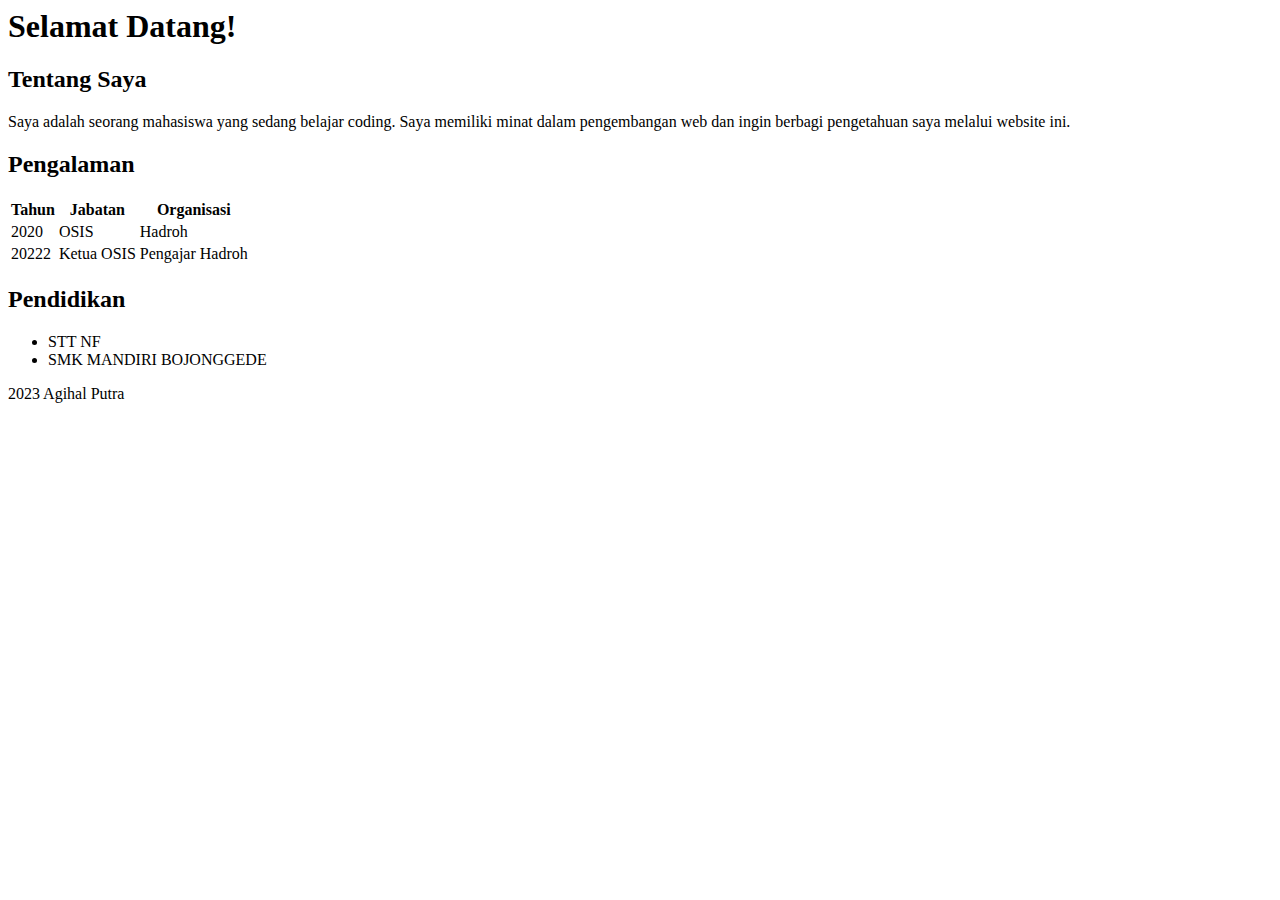
<file: index.html>
<html>
    <head>
        <title>portfolio Saya</title>
    </head>
    <body>
        <header>
           <h1>Selamat Datang!</h1> 
            
        </header>
        
        <main>
            <section>
                <h2>Tentang Saya</h2>
                <p> Saya adalah seorang mahasiswa yang sedang belajar coding. Saya memiliki minat dalam pengembangan web dan ingin berbagi pengetahuan saya melalui website ini.</p>
            </section>
            
            <section>
                <h2>Pengalaman</h2>
                <table>
                    <tr>
                        <th>Tahun</th>
                        <th>Jabatan</th>
                        <th>Organisasi</th>
                    </tr>
                    <tr>
                        <td>2020</td>
                        <td>OSIS</td>
                        <td>Hadroh</td>
                    </tr>
                    <tr>
                        <td>20222</td>
                        <td>Ketua OSIS</td>
                        <td>Pengajar Hadroh</td>
                    </tr>
                </table>
                
            </section>
            
            <section>
                <h2>Pendidikan</h2>
                <ul>
                    <li>STT NF</li>
                    <li>SMK MANDIRI BOJONGGEDE</li>
                </ul>
            </section>
        </main>
        
        <footer>
            <p>2023 Agihal Putra</p>
        </footer>
    </body>
</html>
</file>
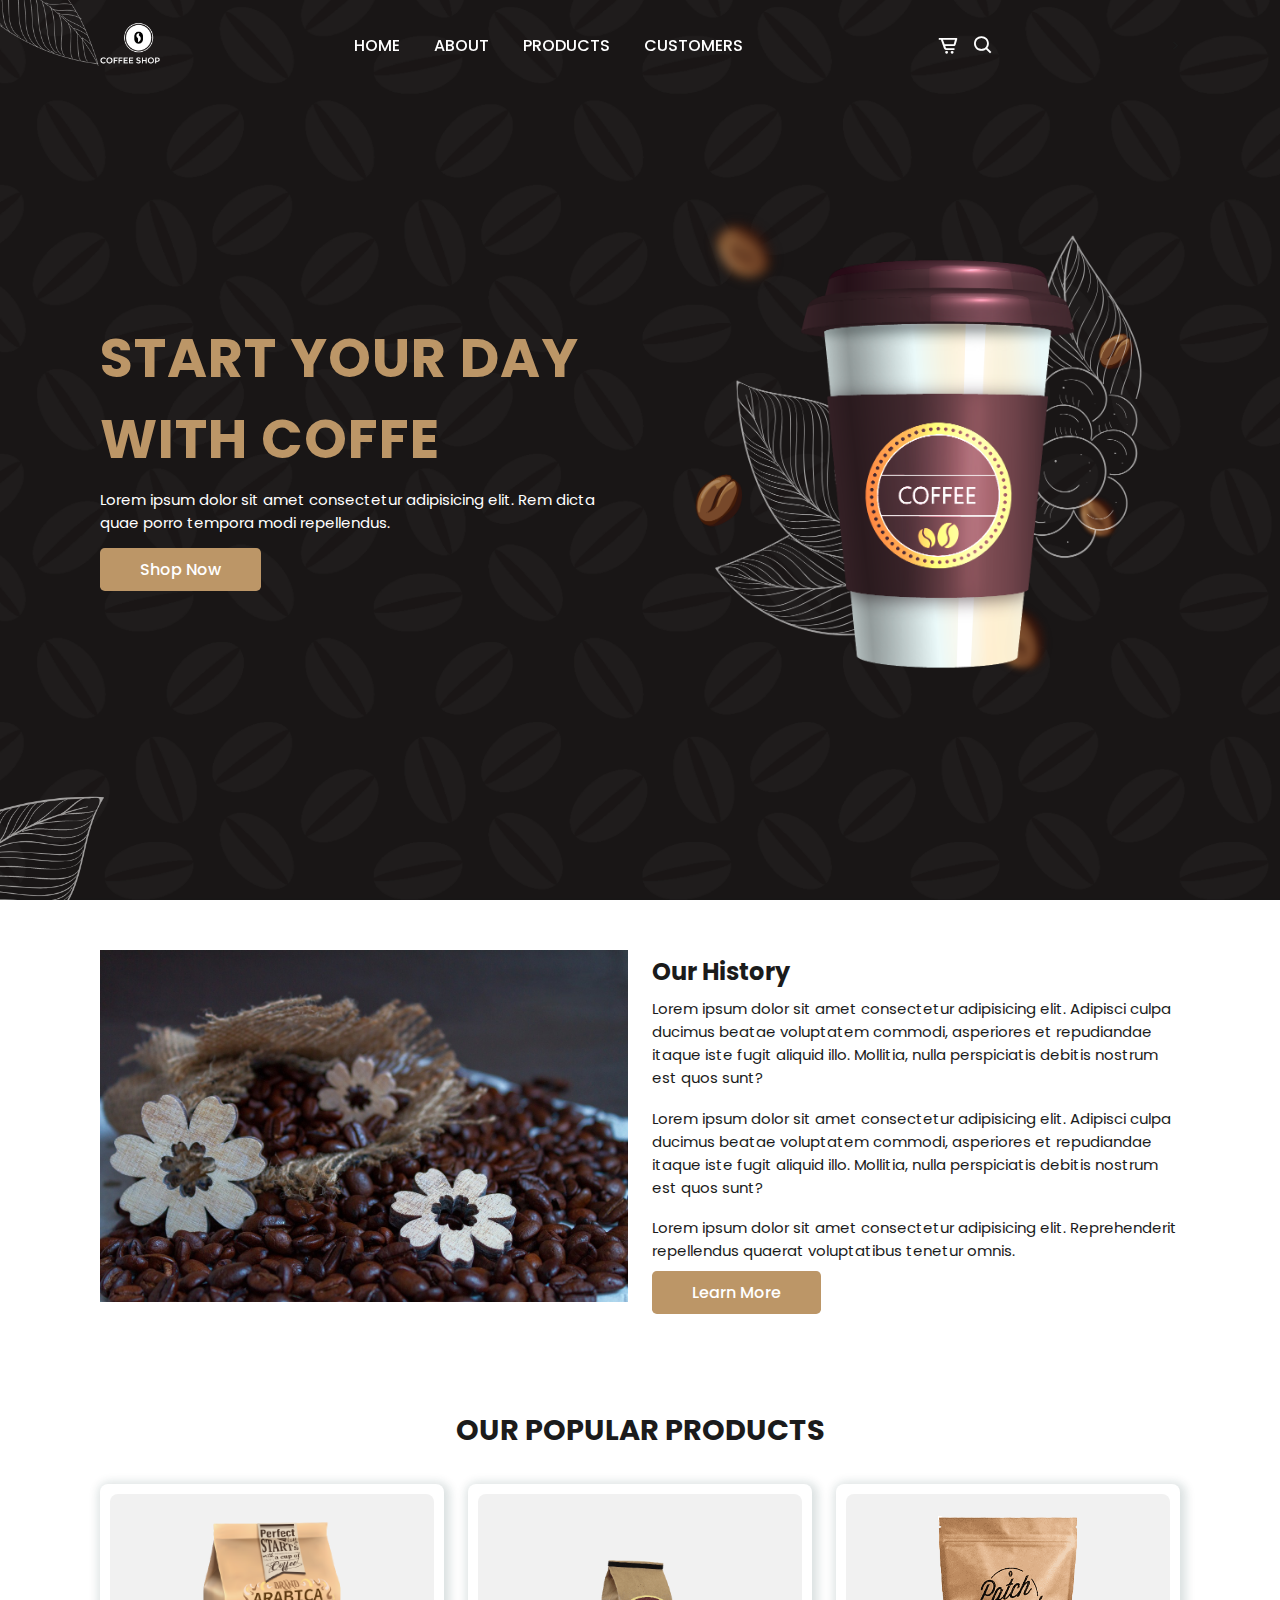
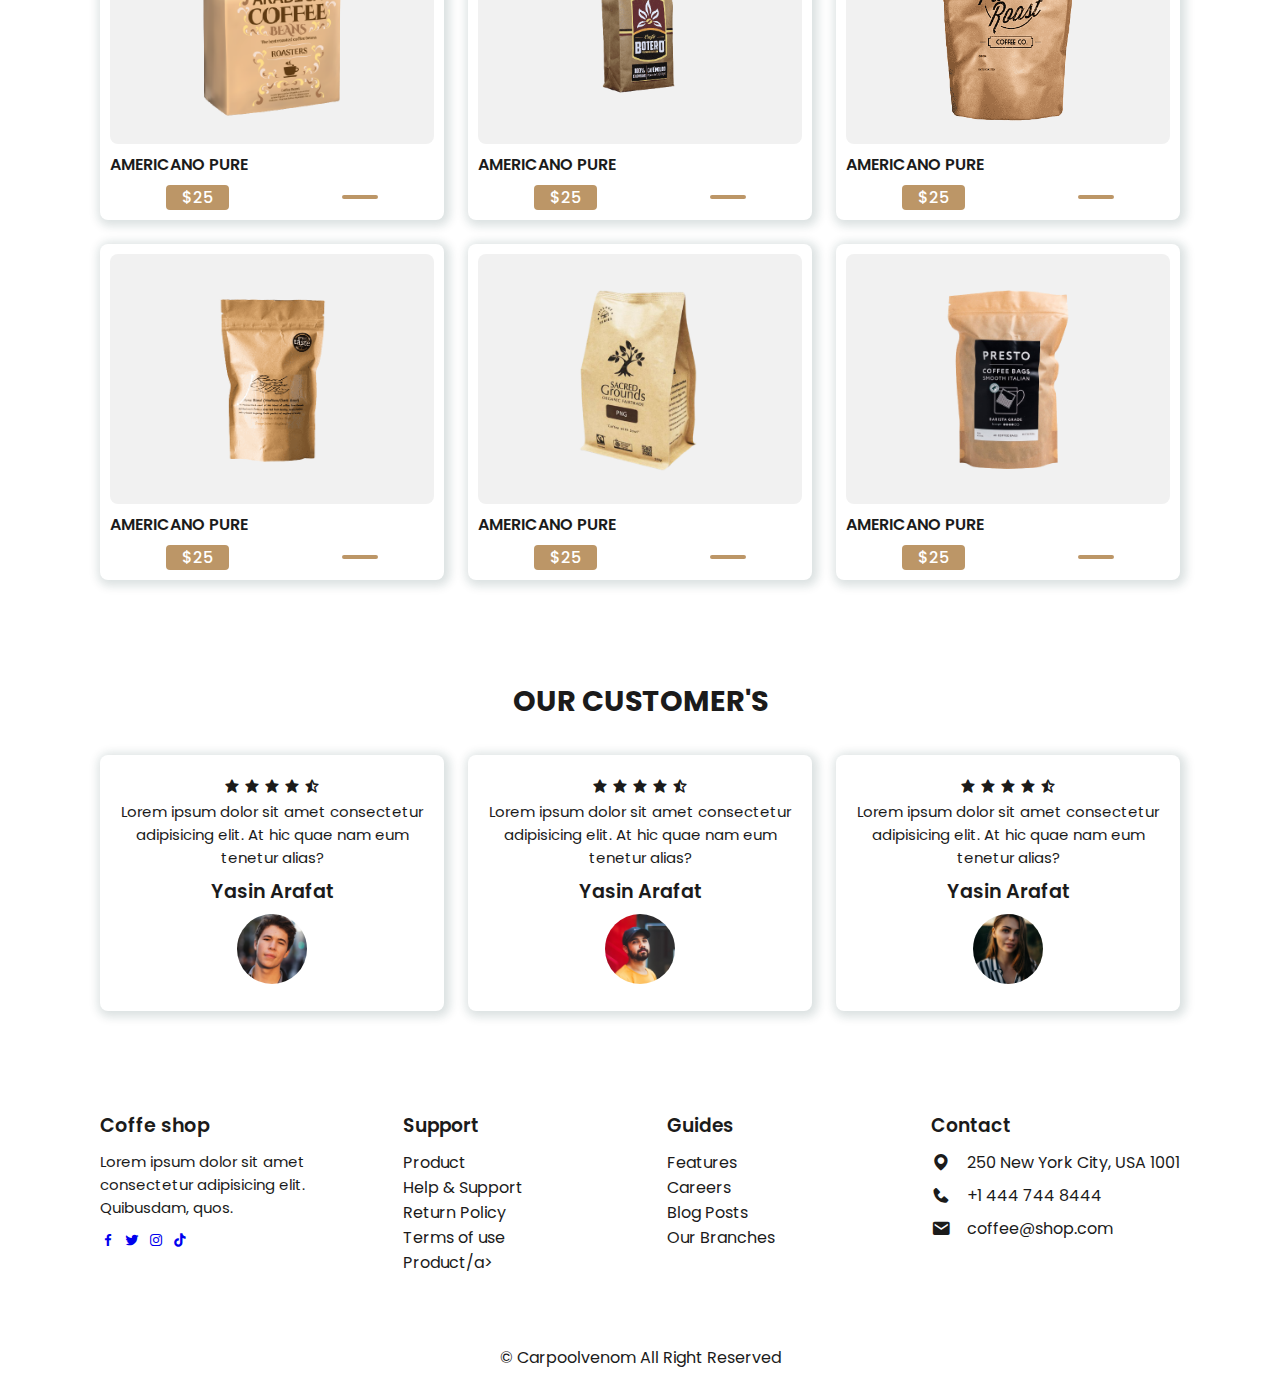
<file: Responsive coffe website/index.html>
<!DOCTYPE html>
<html lang="en">
<head>
    <meta charset="UTF-8">
    <meta name="viewport" content="width=device-width, initial-scale=1.0">
    <title>Responsive Coffe Website</title>
    <!-- link TO CSS -->
    <link rel="stylesheet" href="style.css">
    <!-- Box Icons -->
    <link rel="stylesheet"
    <link rel="stylesheet"
    href="https://unpkg.com/boxicons@latest/css/boxicons.min.css">
</head>
<body>
    <!-- navbar -->
    <header>
        <a href="#" class="logo">
            <img src="img/logo.png" alt="">
        </a>
        <!-- Menu-Icon -->
        <i class='bx bx-menu' id="menu-icon"></i>
        <!-- Links -->
        <ul class="navbar">
            <li><a href='#home'>Home</a></li>
            <li><a href='#about'>About</a></li>
            <li><a href='#products'>products</a></li>
            <li><a href='#customers'>customers</a></li>
        </ul>
        <!-- icon -->
        <div class="header-icon">
            <i class='bx bx-cart-alt'></i>
            <i class='bx bx-search' id="search-icon"></i>
        </div>
        <!-- Search Box -->>
        <div class="search-box">
        <input type="search" name="" id="" placeholder='Search Here...'>
        </div>
    </header>
    <!-- Home-->
    <section class="home" id="home">
        <div class="home-text">
            <h1>start your day <br>with coffe</h1>
            <p>Lorem ipsum dolor sit amet consectetur adipisicing elit. Rem dicta quae porro tempora modi repellendus.</p>
            <a href="#" class="btn">Shop Now</a>
            
        </div>
        <div class="home-img">
            <img src="img/main.png" alt="">
        </div>
    </section>
    <!-- About -->
    <section class="about" id="about">
        <div class="about-img">
            <img src="img/about.jpg" alt="">
        </div>
        <div class="about-text">
            <h2>Our History</h2>
            <p>Lorem ipsum dolor sit amet consectetur adipisicing elit. Adipisci culpa ducimus beatae voluptatem commodi, asperiores et repudiandae itaque iste fugit aliquid illo. Mollitia, nulla perspiciatis debitis nostrum est quos sunt?</p>
            <p>Lorem ipsum dolor sit amet consectetur adipisicing elit. Adipisci culpa ducimus beatae voluptatem commodi, asperiores et repudiandae itaque iste fugit aliquid illo. Mollitia, nulla perspiciatis debitis nostrum est quos sunt?</p>
            <p>Lorem ipsum dolor sit amet consectetur adipisicing elit. Reprehenderit repellendus quaerat voluptatibus tenetur omnis.</p>
            <a href="#" class="btn">Learn More</a>
        </div>
    </section>
    <!-- Products -->
    <section class="products" id="products">
        <div class="heading">
            <h2>Our Popular Products</h2>
        </div>
        <!-- Container -->
        <div class="products-container">
            <div class="box">
                <img src="img/p1.png" alt="">
                <h3>Americano Pure</h3>
                <div class="content">
                    <span>$25</span>
                    <a href="#"Add to cart></a>
                </div>
            </div>
            <div class="box">
                <img src="img/p2.png" alt="">
                <h3>Americano Pure</h3>
                <div class="content">
                    <span>$25</span>
                    <a href="#"Add to cart></a>
                </div>
            </div>
            <div class="box">
                <img src="img/p3.png" alt="">
                <h3>Americano Pure</h3>
                <div class="content">
                    <span>$25</span>
                    <a href="#"Add to cart></a>
                </div>
            </div>
            <div class="box">
                <img src="img/p4.png" alt="">
                <h3>Americano Pure</h3>
                <div class="content">
                    <span>$25</span>
                    <a href="#"Add to cart></a>
                </div>
            </div>
            <div class="box">
                <img src="img/p5.png" alt="">
                <h3>Americano Pure</h3>
                <div class="content">
                    <span>$25</span>
                    <a href="#"Add to cart></a>
                </div>
            </div>
            <div class="box">
                <img src="img/p6.png" alt="">
                <h3>Americano Pure</h3>
                <div class="content">
                    <span>$25</span>
                    <a href="#"Add to cart></a>
                </div>
            </div>
        </div>
    </section>
    <!-- Customers -->
    <section class="customers" id="customers">
        <div class="heading">
            <h2>Our customer's</h2>
        </div>
        <!-- Container -->
        <div class="customers-container">
            <div class="box">
                 <div class="stars">
                    <i class='bx bxs-star'></i>
                    <i class='bx bxs-star'></i>
                    <i class='bx bxs-star'></i>
                    <i class='bx bxs-star'></i>
                    <i class='bx bxs-star-half'></i>
                </div>
                <p>Lorem ipsum dolor sit amet consectetur adipisicing elit. At hic quae nam eum tenetur alias?</p>
                <h2>Yasin Arafat</h2>
                <img src="img/rev1.jpg" alt="">
            </div>
            <div class="box">
                <div class="stars">
                   <i class='bx bxs-star'></i>
                   <i class='bx bxs-star'></i>
                   <i class='bx bxs-star'></i>
                   <i class='bx bxs-star'></i>
                   <i class='bx bxs-star-half'></i>
               </div>
               <p>Lorem ipsum dolor sit amet consectetur adipisicing elit. At hic quae nam eum tenetur alias?</p>
               <h2>Yasin Arafat</h2>
               <img src="img/rev2.jpg" alt="">
           </div>
           <div class="box">
                 <div class="stars">
                    <i class='bx bxs-star'></i>
                    <i class='bx bxs-star'></i>
                    <i class='bx bxs-star'></i>
                    <i class='bx bxs-star'></i>
                    <i class='bx bxs-star-half'></i>
                </div>
                <p>Lorem ipsum dolor sit amet consectetur adipisicing elit. At hic quae nam eum tenetur alias?</p>
                <h2>Yasin Arafat</h2>
                <img src="img/rev3.jpg" alt="">
            </div>  
        </div>
</section>
<section class="footer">
    <div class="footer-box">
        <h2>Coffe shop</h2>
        <p>Lorem ipsum dolor sit amet consectetur adipisicing elit. Quibusdam, quos.</p>
        <div class="social">
            <a href="#"><i class='bx bxl-facebook'></i></a>
            <a href="#"><i class='bx bxl-twitter'></i></a>
            <a href="#"><i class='bx bxl-instagram'></i></a>
            <a href="#"><i class='bx bxl-tiktok'></i></a>
        </div>
    </div>
    <div class="footer-box">
        <h3>Support</h3>
        <li><a href="#">Product</a></li>
        <li><a href="#">Help & Support</a></li>
        <li><a href="#">Return Policy</a></a></li>
        <li><a href="#">Terms of use</a></a></li>
        <li><a href="#">Product</a>/a></li>
    </div>
    <div class="footer-box">
        <h3>Guides</h3>
        <li><a href="#">Features</a></li>
        <li><a href="#">Careers</a></li>
        <li><a href="#">Blog Posts</a></li>
        <li><a href="#">Our Branches</a></li>
    </div>
    <div class="footer-box">
        <h3>Contact</h3>
        <div class="contact">
            <span><i class='bx bxs-map'></i>250 New York City, USA 1001</span>
            <span><i class='bx bxs-phone'></i>+1 444 744 8444</span>
            <span><i class='bx bxs-envelope'></i>coffee@shop.com</span>
        </div>
    </div>
</section>
<!-- Copyright -->
<div class="copyright">
    <p>&#169; Carpoolvenom All Right Reserved</p>
</div>
    <!-- Link To JS -->
    <script src="main.js"></script>
</body>
</html>
</file>
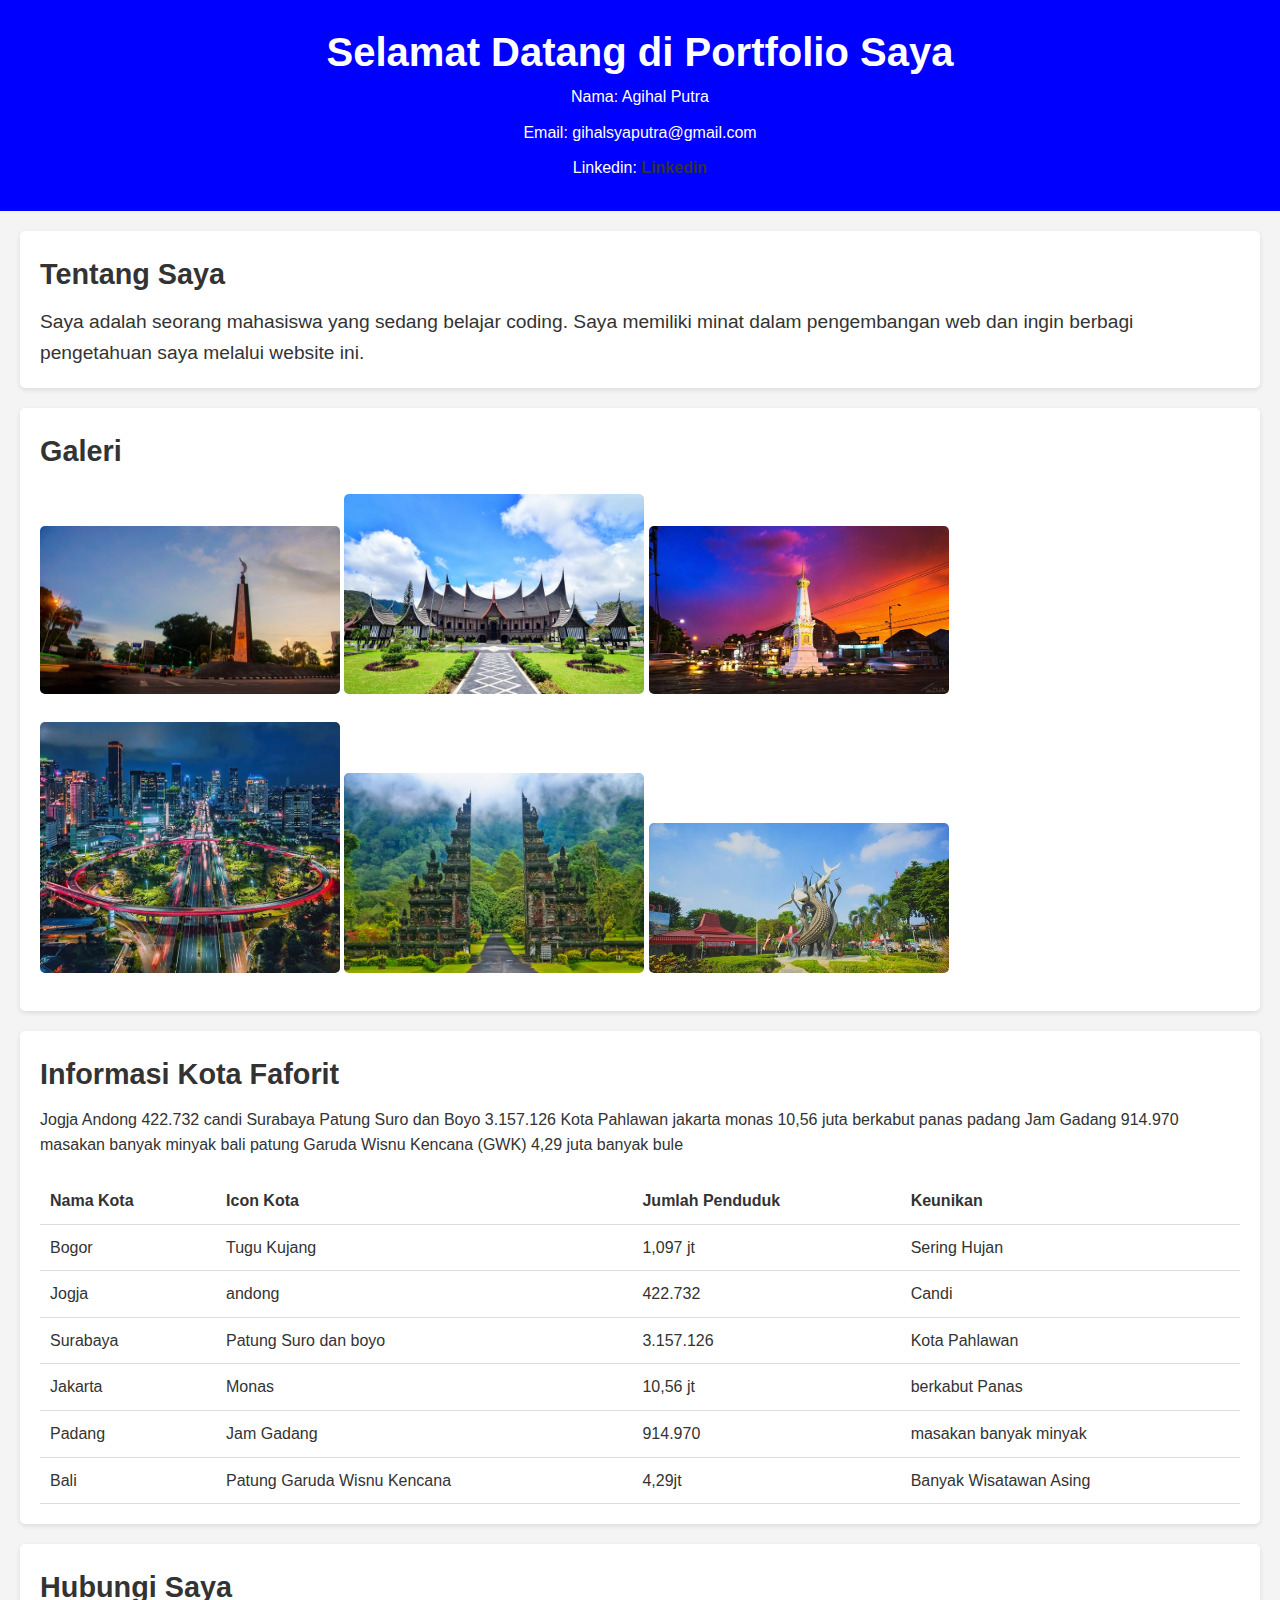
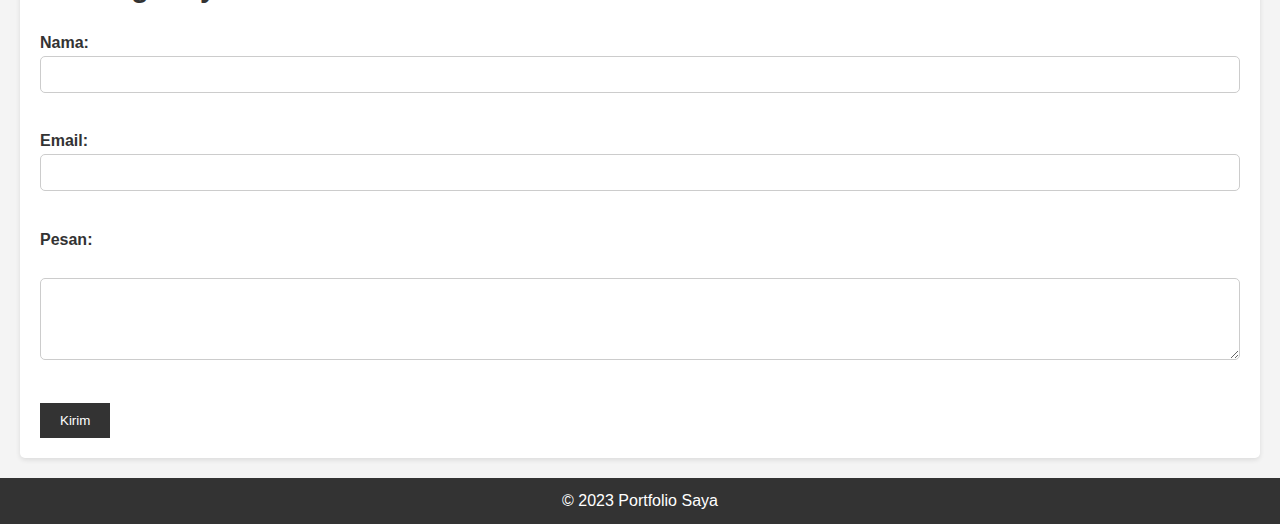
<file: taks6/index.html>
<!DOCTYPE html>
<html>

<head>
    <title>Portfolio Saya</title>
    <link rel="stylesheet" href="style.css">
</head>

<body>
    <header>
        <h1>Selamat Datang di Portfolio Saya</h1>
        <ul>
            <li>Nama: Agihal Putra</li>
            <li>Email: gihalsyaputra@gmail.com</li>
            <li>Linkedin: <a href ="https://www.linkedin.com/in/gihal-syaputra-834586293">Linkedin</a></li>
        </ul>
    </header>

    <section>
        <h2>Tentang Saya</h2>
        <p>Saya adalah seorang mahasiswa yang sedang belajar coding. Saya memiliki minat dalam pengembangan web dan ingin berbagi pengetahuan saya melalui website ini.</p>
    </section>

    <section>
        <h2>Galeri</h2>
        <img src="assets/img/Tugu Kujang.jpg" alt="Gambar 1" width="200">
        <img src="assets/img/Padang.jpg" alt="Gambar 2" width="200">
        <img src="assets/img/Kota-Jogja.jpg" alt="Gambar 3" width="200">
        <br>
        <img src="assets/img/Jakarta.jpg" alt="Gambar 4" width="200">
        <img src="assets/img/Bali.jpg" alt="Gambar 5" width="200">
        <img src="assets/img/7-wisata-surabaya-paling-memukau-dan-terpopuler.jpg" alt="Gambar 6" width="200">
    </section>

    <section>
        <h2>Informasi Kota Faforit</h2>
        <table>
            <tr>
                <th>Nama Kota</th>
                <th>Icon Kota</th>
                <th>Jumlah Penduduk</th>
                <th>Keunikan</th>
            </tr>
            <tr>
                <td>Bogor</td>
                <td>Tugu Kujang</td>
                <td>1,097 jt</td>
                <td>Sering Hujan</td>Jogja	Andong	422.732	candi
                Surabaya	Patung Suro dan Boyo	3.157.126	Kota Pahlawan
                jakarta	monas	10,56 juta	berkabut panas
                padang	Jam Gadang	914.970	masakan banyak minyak
                bali	patung Garuda Wisnu Kencana (GWK)	4,29 juta	banyak bule
            </tr>
            <tr>
                <td>Jogja</td>
                <td>andong</td>
                <td>422.732</td>
                <td>Candi</td>
            </tr>
            <tr>
                <td>Surabaya</td>
                <td>Patung Suro dan boyo</td>
                <td>3.157.126</td>
                <td>Kota Pahlawan</td>
            </tr>
            <tr>
                <td>Jakarta</td>
                <td>Monas</td>
                <td>10,56 jt</td>
                <td>berkabut Panas</td>
            </tr>
            <tr>
                <td>Padang</td>
                <td>Jam Gadang</td>
                <td>914.970</td>
                <td>masakan banyak minyak</td>
            </tr>
            <tr>
                <td>Bali</td>
                <td>Patung Garuda Wisnu Kencana</td>
                <td>4,29jt</td>
                <td>Banyak Wisatawan Asing</td>
            </tr>
            
        </table>
    </section>

    <section>
        <h2>Hubungi Saya</h2>
        <form>
            <label for="nama">Nama:</label>
            <input type="text" id="nama" name="nama"><br><br>

            <label for="email">Email:</label>
            <input type="email" id="email" name="email"><br><br>

            <label for="pesan">Pesan:</label><br>
            <textarea id="pesan" name="pesan" rows="4" cols="50"></textarea><br><br>

            <input type="submit" value="Kirim">
        </form>
    </section>
    <footer>
        <p>&copy; 2023 Portfolio Saya</p>
    </footer>
</body>

</html>
</file>
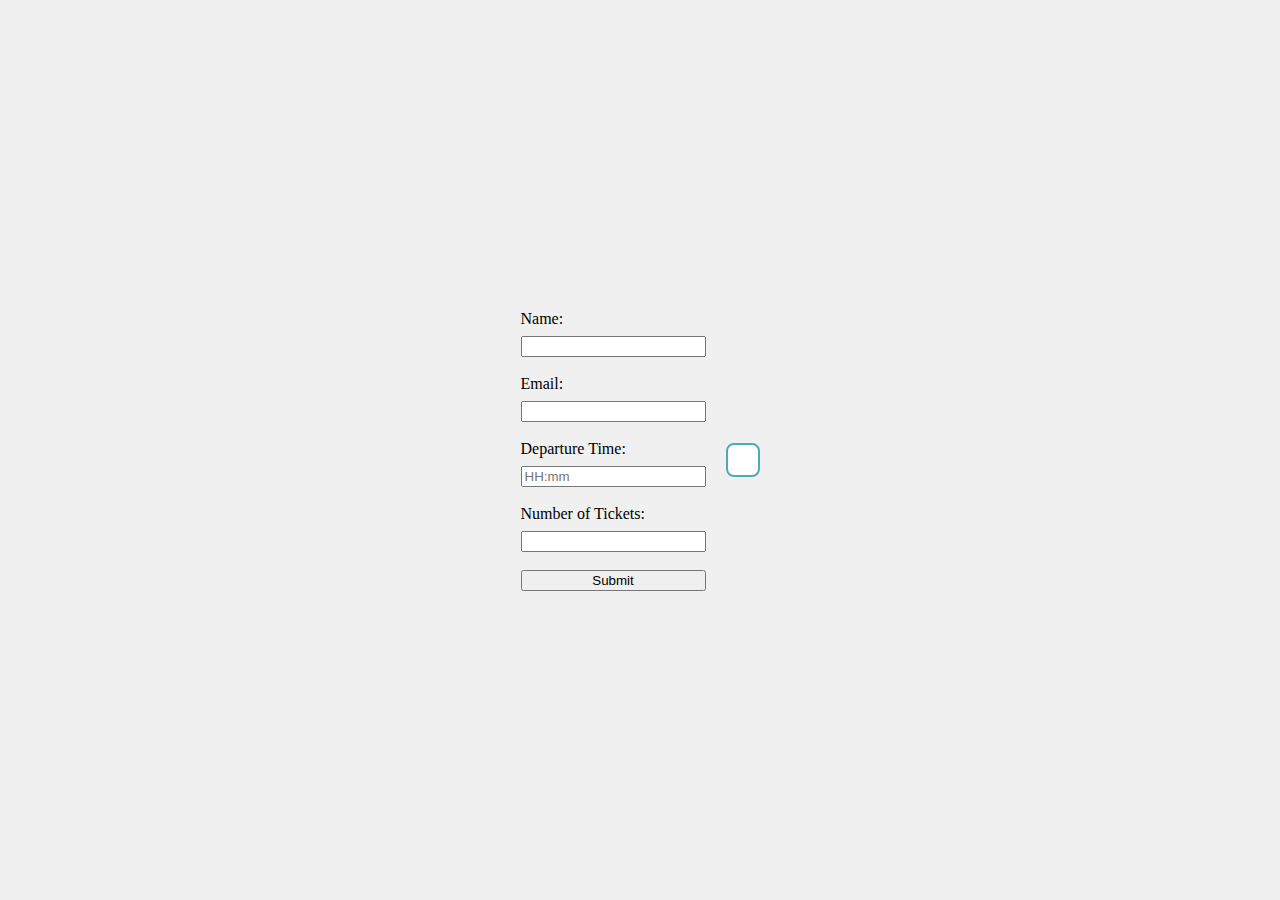
<file: Task 13/Form/index.html>
<!DOCTYPE html>
<html lang="en">
  <head>
    <meta charset="UTF-8" />
    <meta name="viewport" content="width=device-width, initial-scale=1.0" />
    <title>Form Validation</title>
    <link rel="stylesheet" href="style.css" />
    <style>
      .error-message {
        color: red;
      }
    </style>
  </head>
  <body>
    <form id="myForm">
      <label for="name">Name:</label>
      <input type="text" id="name" name="name" maxlength="30" required />
      <br />

      <label for="email">Email:</label>
      <input type="email" id="email" name="email" required />
      <br />

      <label for="departureTime">Departure Time:</label>
      <input type="text" id="departureTime" name="departureTime" placeholder="HH:mm" required />
      <br />

      <label for="numTickets">Number of Tickets:</label>
      <input type="number" id="numTickets" name="numTickets" min="1" max="10" required />
      <br />

      <button type="button" onclick="validateForm()">Submit</button>
    </form>

    <div id="result"></div>

    <script src="validation.js"></script>
  </body>
</html>
</file>
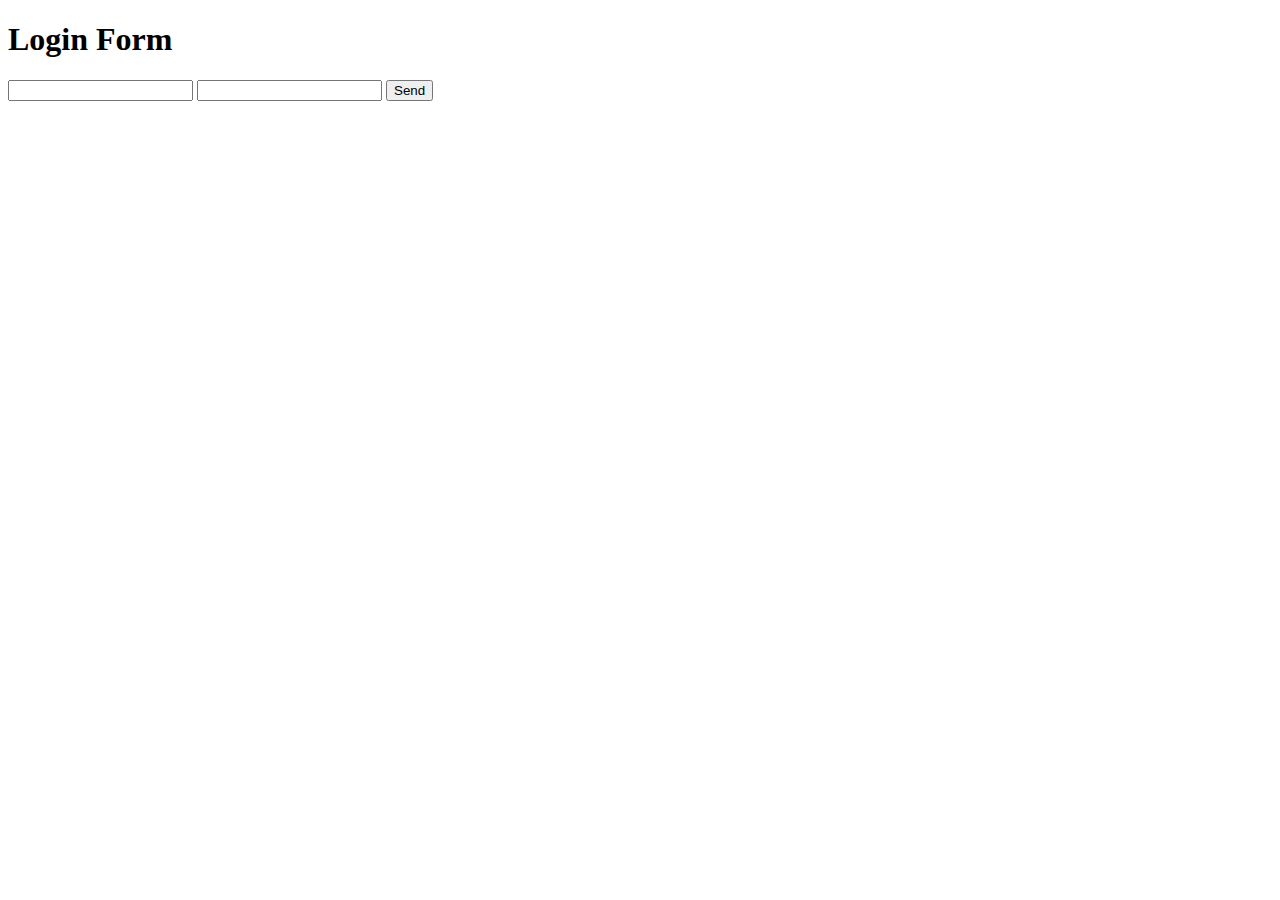
<file: Task 13/Login/index.html>
<!DOCTYPE html>
<html lang="en">
<head>
    <meta charset="UTF-8">
    <meta name="viewport" content="width=device-width, initial-scale=1.0">
    <title>Login</title>
</head>
<body>
    <h1>Login Form</h1>
    <form action="">
        <input type="text" id="text">
        <input type="password" id="password">
        <button type="button" id="button" onclick="login()">Send

        </button>
        
    </form>




    <script src="auth.js"></script>
</body>
</html>
</file>
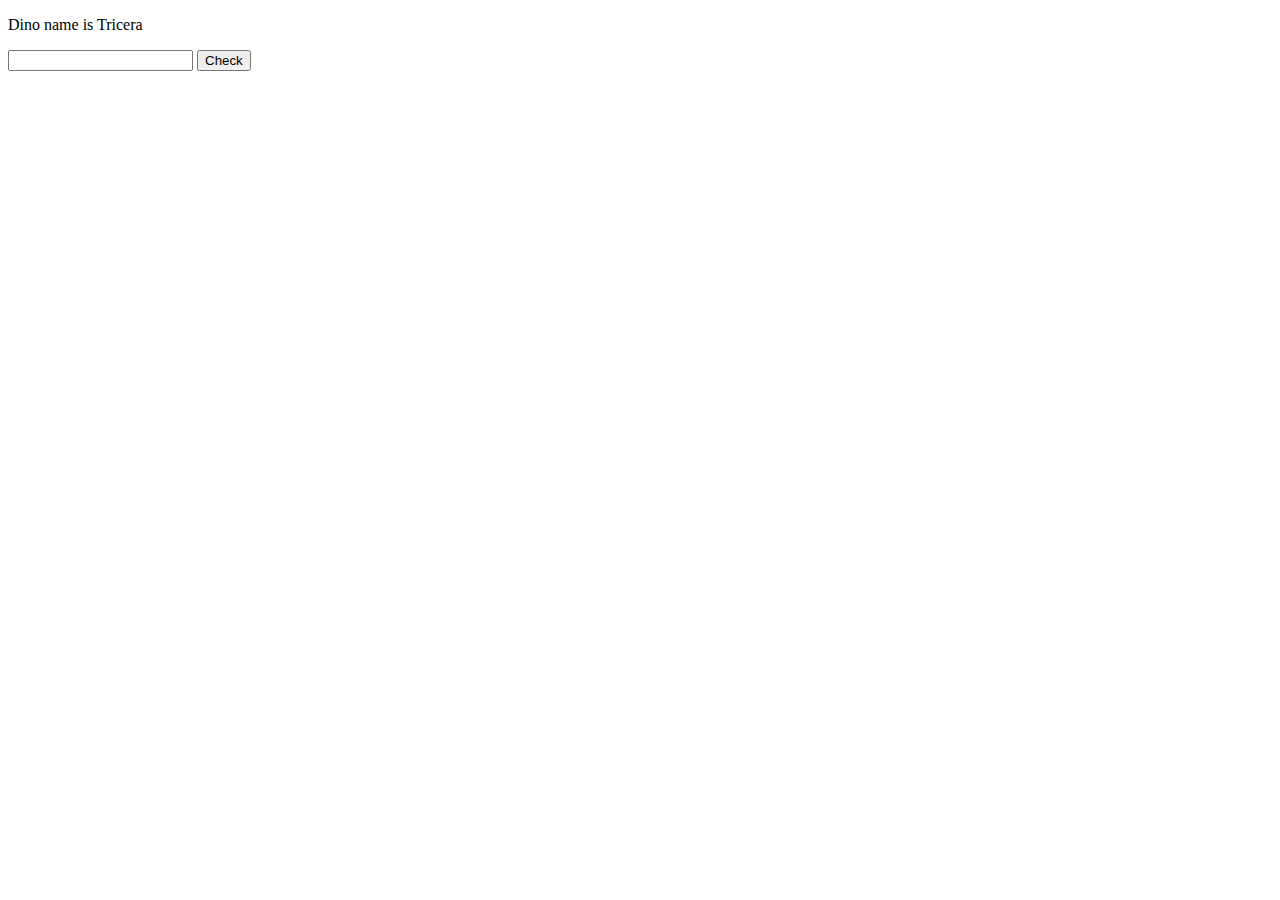
<file: Task 11/javascript/basic/index.html>
<!DOCTYPE html>
<html lang="en">
  <head>
    <meta charset="UTF-8" />
    <meta name="viewport" content="width=device-width, initial-scale=1.0" />
    <title>Basic JS</title>
  </head>
  <body>
    <!-- Html Code -->
    <p id="dinoName"></p>

    <input type="number" id="age" min="1">
    <button onclick="getStatus()">Check</button>

    <p id="status"></p>

    <script>
      let dinoName = "Tricera";
      

      document.getElementById("dinoName").innerHTML = `Dino name is ${dinoName}`;

    function getStatus() {
        let dinoAge= document.getElementById("age").value;

        if (dinoAge < 800) {
            return document.getElementById("status").innerHTML = "Belum Cukup Umur";
        }
        else if (dinoAge > 800) {
            return document.getElementById("status").innerHTML = "Sudah Dewasa";
        }
        else {
            return document.getElementById("status").innerHTML = "Pass";
        }
        }
      
    </script>
  </body>
</html>
</file>
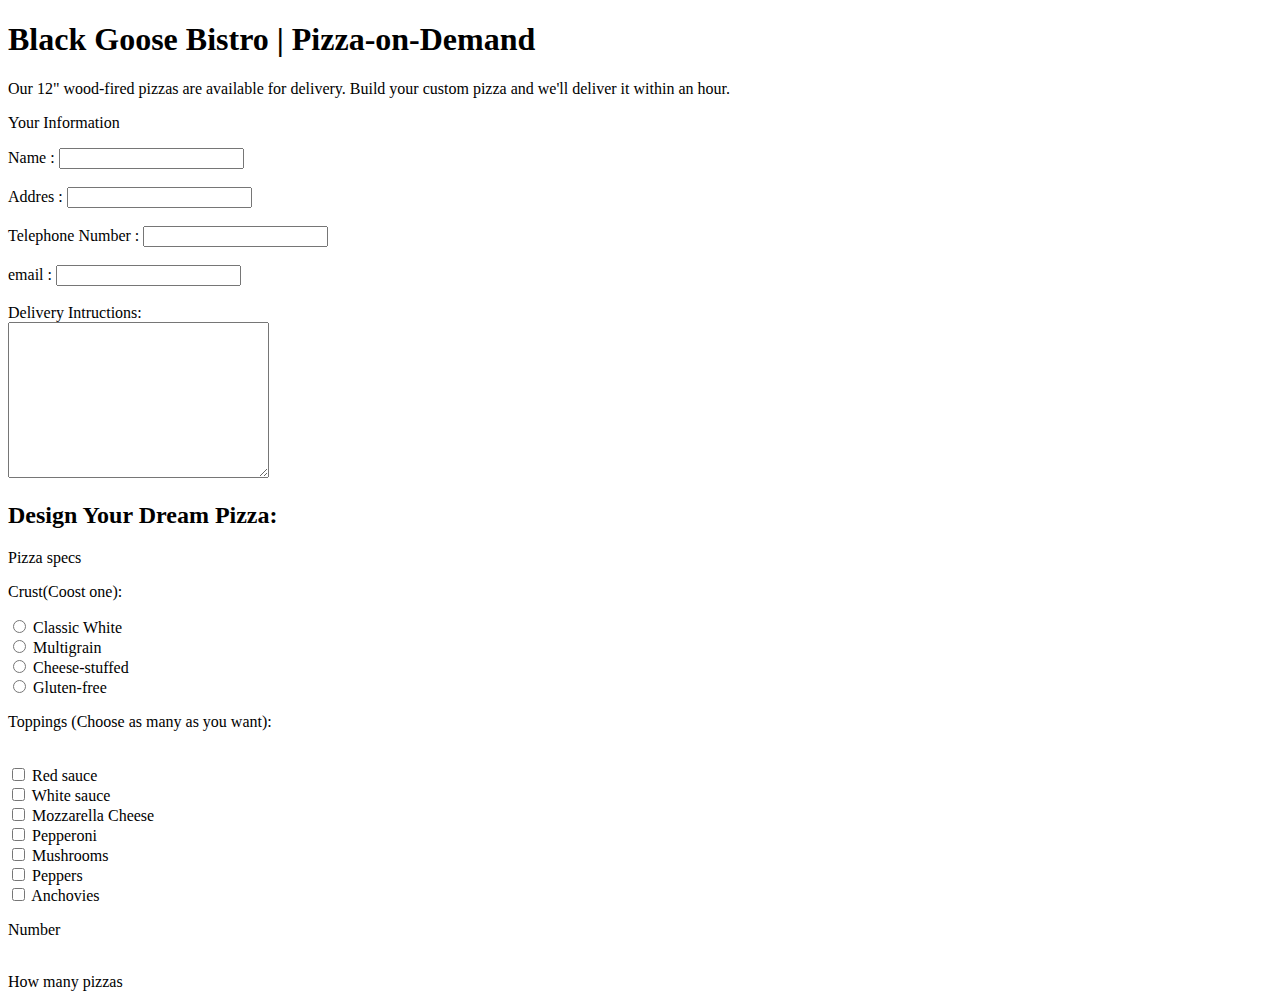
<file: pizza.html>
<!DOCTYPE html>
<html>
    <head>
        <title>Pemesanan Pizza</title>
    </head>
    <body>
        <header>
            <h1>Black Goose Bistro | Pizza-on-Demand</h1>
            <p>Our 12" wood-fired pizzas are available for delivery. Build your custom pizza and we'll deliver it within an hour.</p>
            </header>
            
  <p>Your Information</p>
<form>
    <label>Name : </label>
    <input type="text">
<br><br>
    <label>Addres : </label>
    <input type="text">
<br><br>
    <label>Telephone Number : </label>
    <input type="text">
<br><br>
    <label>email : </label>
    <input type="email">
<br><br>

<label>Delivery Intructions:</label>
<br>
<textarea cols="30" rows="10"></textarea>

 <div>
    <h2>Design Your Dream Pizza:</h2></div>
    
  <div>Pizza specs</div>
  
<p>Crust(Coost one):</p>

<input type="radio" name= "crust" id= crust1 value= "Classic white">
<label for="crust1">Classic White</label>

<br>
<input type="radio" name= "crust" id= crust2 value= "Multigrain">
<label for="crust2">Multigrain</label>

<br>
<input type="radio" name= "crust" id= crust3 value= "Cheese-stuffed">
<label for="crust3">Cheese-stuffed</label>

<br>
<input type="radio" name= "crust" id= crust4 value= "Gluten-free">
<label for="crust4">Gluten-free</label>

<p>Toppings (Choose as many as you want):</p>
<br>
<input type="checkbox" id="cheks1 name="toppings[]" value="Red sauce">
<label>Red sauce</label>

<br>
<input type="checkbox">
<label>White sauce</label>

<br>
<input type="checkbox">
<label>Mozzarella Cheese</label>

<br>
<input type="checkbox">
<label>Pepperoni</label>

<br>
<input type="checkbox">
<label>Mushrooms</label>

<br>
<input type="checkbox">
<label>Peppers</label>

<br>
<input type="checkbox">
<label>Anchovies</label>

<p>Number</p>
 <br>How many pizzas

  
</form>

    </body>
</html>
</file>
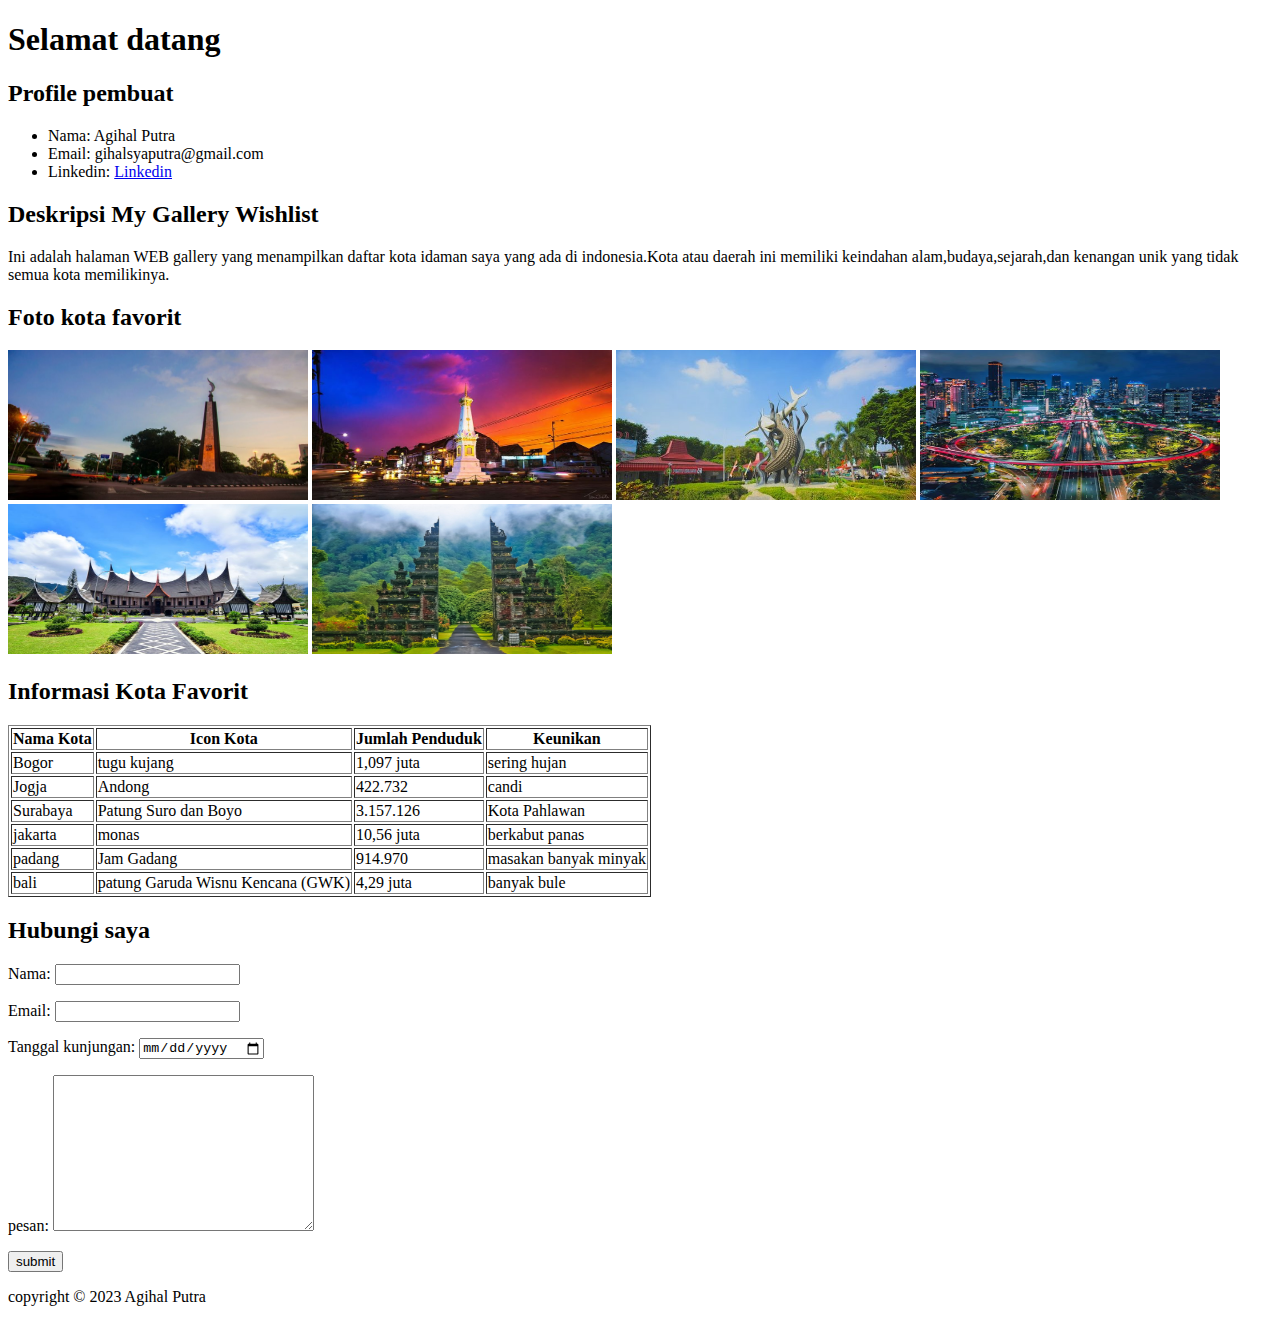
<file: taks3/Task-3.html>
<!DOCTYPE html>
<html lang="id">

<head>
    <title>Lanjutan</title>
</head>

<body>
    <h1>Selamat datang</h1>
     <h2>Profile pembuat</h2>
     
        <ul>
            <li>Nama: Agihal Putra</li>
            <li>Email: gihalsyaputra@gmail.com</li>
            <li>Linkedin: <a href="https://www.linkedin.com/in/gihal-syaputra-834586293">Linkedin</a>
            </li>
        </ul>
        
        <h2>Deskripsi My Gallery Wishlist</h2>
        <p>Ini adalah halaman WEB gallery yang menampilkan daftar kota idaman saya yang ada di indonesia.Kota atau
            daerah ini memiliki keindahan alam,budaya,sejarah,dan kenangan unik yang tidak semua kota memilikinya. </p>
        <h2>Foto kota favorit</h2>
        <img src="asset/img/Tugu Kujang.jpg" width="300px" height="150px">
        <img src="asset/img/Kota-Jogja.jpg" width="300px" height="150px">
        <img src="asset/img/7-wisata-surabaya-paling-memukau-dan-terpopuler.jpg" width="300px" height="150px">
        <img src="asset/img/Jakarta.jpg" width="300px" height="150px">
        <img src="asset/img/Padang.jpg" width="300px" height="150px">
        <img src="asset/img/Bali.jpg" width="300px" height="150px">
        <h2>Informasi Kota Favorit</h2>
        
        <table border="1">
            <tr>
                <th><b>Nama Kota</b></th>
                <th><b>Icon Kota</b></th>
                <th><b>Jumlah Penduduk</b></th>
                <th><b>Keunikan</b></th>
            </tr>
            <tr>
                <td>Bogor</td>
                <td>tugu kujang</td>
                <td>1,097 juta</td>
                <td>sering hujan</td>
            </tr>
           <tr>
                <td>Jogja</td>
                <td>Andong</td>
                <td>422.732</td>
                <td>candi </td>
            </tr>
            <tr>
                <td>Surabaya</td>
                <td>Patung Suro dan Boyo</td>
                <td>3.157.126</td>
                <td>Kota Pahlawan</td>
            </tr>
            <tr>
                <td>jakarta</td>
                <td>monas</td>
                <td>10,56 juta</td>
                <td>berkabut panas</td>
            </tr>
            <tr>
                <td>padang</td>
                <td>Jam Gadang</td>
                <td>914.970</td>
                <td>masakan banyak minyak</td>
            </tr>
            <tr>
                <td>bali</td>
                <td>patung Garuda Wisnu Kencana (GWK)</td>
                <td>4,29 juta</td>
                <td>banyak bule</td>
            </tr>
        </table>
        
            <h2>Hubungi saya</h2>
            <form>
                <label>Nama:</label>
                <input type="teks"> 
            <p>
                <label>Email:</label>
                <input type="email"></p>
            <p>
                <label>Tanggal kunjungan:</label>
                <input type="date"></p>
            <p>
                <label>pesan:</label>
                <textarea cols="30" rows="10"></textarea>
            <p></p>
                <input type="submit" value="submit">
                 
                
            </form>
    <footer>
        <p>copyright &copy; 2023 Agihal Putra</p>
    </footer>
</body>

</html>
</file>
<file: Responsive coffe website/style.css>
/* Google Fonts */
@import url('https://fonts.googleapis.com/css2?family=Poppins:wght@200;300;400;500;600;700&display=swap');
* {
    font-family: 'Poppins', sans-serif;
    margin: 0px;
    padding: 0px;
    box-sizing: border-box;
    scroll-padding-top: 4rem;
    scroll-behavior: smooth;
    list-style: none;
    text-decoration: none;
}
/* variables */
:root {
    --main-color:#bc9667;
    --second-color:#edeae3;
    --text-color:#1b1b1b;
    --bg-color:#fff;

 /* Box Shadow */
    --box-shadow: 2px 2px 10px 4px rgb(14 55 54 /15%);
}
section {
    padding: 50px 100px;
}
img {
    width: 100%;
}
body {
    color: var(--text-color);
}
header {
    position: fixed;
    width: 100%;
    top: 0;
    right: 0;
    z-index: 1000;
    display: flex;
    justify-content: space-between;
    align-items: center;
    padding: 18px 100px;
    transition: 0.5s linear;  
}
header.shadow {
    background: var(--text-color);
    box-shadow: var(--box-shadow);
}
.logo img {
    width: 60px;
}
.navbar {
    display: flex;
}
.navbar a {
    padding: 8px 17px;
    color: var(--bg-color);
    font-size: 1rem;
    text-transform: uppercase;
    font-weight: 500;
}
.navbar a:hover {
    background: var(--main-color);
    border-radius: 0.2rem;
    transition: 0.2s all linear;
}
.header-icon {
    font-size: 22px;
    cursor: pointer;
    z-index: 10000;
    display: flex;
    column-gap: 0.8rem;
}
.header-icon .bx {
    color: var(--bg-color);
}

.header-icon .bx:hover {
    color: var(--main-color);
}
#menu-icon {
    color: var(--bg-color);
    font-size: 24px;
    z-index: 100001;
    cursor: pointer;
    display: none;
}
.search-box {
    position: absolute;
    top: -100%;
    left: 50%;
    transform: translate(-50%);
    background: var(--bg-color);
    width: 100%;
}
.search-box.active {
    top: 110px;
    box-shadow: var(--box-shadow);
    transition: 0.2s all linear;
}
.search-box input {
    padding: 20px;
    border: none;
    outline: none;
    width: 100%;
    font-size: 1rem;
    color: var(--main-color);
}
.search-box input::placeholder {
    font-size: 1rem;
    font-weight: 500;
}
.home {
    width: 100%;
    min-height: 100vh;
    background: url(img/bg.png);
    background-repeat: no-repeat;
    background-size: cover;
    background-position: center;
    display: grid;
    grid-template-columns: repeat(auto-fit,minmax(17rem,auto));
    align-items: center;
    gap: 1.5rem;
}
.home-text h1 {
    font-size: 3.4rem;
    color: var(--main-color);
    text-transform: uppercase;
    letter-spacing: 1px;
}
.home-text p {
    font-size: 0.938rem;
    color: var(--bg-color);
    margin: 0.5rem 0 1.4rem;
}
.btn {
    padding: 10px 40px;
    border-radius: 0.3rem;
    background: var(--main-color);
    color: var(--bg-color);
    font-weight: 500;
}
.btn:hover {
    background: #8a6f4d;
}
.about {
    display: grid;
    grid-template-columns: repeat(auto-fit,minmax(17rem,auto));
    align-items: center;
    gap: 1.5rem;
}
.about-img img {
    font-size: 1.8rem;
    text-transform: uppercase;
}
.about-text p {
    font-size: 0.938rem;
    margin: 0.5rem 0 1.1rem;
}
.heading {
    text-align: center;
}
.heading h2 {
    font-size: 1.8rem;
    text-transform: uppercase;
}
.products-container {
    display: grid;
    grid-template-columns: repeat(auto-fit, minmax(280px, auto));
    gap: 1.5rem;
    margin-top: 2rem;
}
.products-container .box {
    position: relative;
    padding: 10px;
    display: flex;
    flex-direction: column;
    justify-content: center;
    border-radius: 0.5rem;
    box-shadow: var(--box-shadow);
}
.products-container img {
    width: 100%;
    height: 250px;
    object-fit: contain;
    object-position: center;
    padding: 20px;
    background: #f1f1f1;
    border-radius: 0.5rem;
}
.products-container .box h3 {
    font-size: 1rem;
    font-weight: 600;
    text-transform: uppercase;
    margin: 0.5rem 0 0.5rem;
}
.products-container .box .content {
    display: flex;
    align-items: center;
    justify-content: space-around;
}
.products-container .box .content span {
    padding: 0 1rem;
    color: var(--bg-color);
    background: var(--main-color);
    border-radius: 4px;
    font-weight: 500;
}
.products-container .box .content a {
    padding: 0 1rem;
    color: var(--text-color);
    border: 2px solid var(--main-color);
    border-radius: 4px;
    text-transform: uppercase;
}
.products-container .box .content a:hover {
    background: var(--main-color);
    color: var(--bg-color);
    transition: 0.2s all linear;
}
.customers-container {
    display: grid;
    grid-template-columns: repeat(auto-fit, minmax(280px, auto));
    gap: 1.5rem;
    margin-top: 2rem;
}
.customers-container .box {
    padding: 20px;
    box-shadow: var(--box-shadow);
    border-radius: 0.5rem;
    text-align: center;
}
.stars .box {
    color: var(--main-color);
}
.customers-container .box p {
    font-size: 0.938rem;
}
.customers-container .box h2 {
    font-size: 1.2rem;
    font-weight: 600;
    margin: 0.5rem 0 0.5rem;
}
.customers-container .box img {
    width: 70px;
    height: 70px;
    border-radius: 50%;
    object-fit: cover;
}
.customers-container .box:hover {
    background: var(--second-color);
    transition: 0.2s all linear;
}
.footer {
    display: grid;
    grid-template-columns: repeat(auto-fit, minmax(240px, auto));
    gap: 1.5rem;
}
.footer-box h2 {
    font-size: 1.2rem;
    font-weight: 600;
    margin-bottom: 10px;
}
.footer-box p {
    font-size: 0.938rem;
    margin-bottom: 10px;
}
.social {
    display: flex;
    align-items: center;
    column-gap: 0.5rem;
}
.social a .box {
    font-size: 24px;
    color: var(--text-color);
    padding: 10px;
    background: var(--second-color);
    border-radius: 0.2rem;
}
.social a .bx:hover {
    background: var(--main-color);
    color: var(--bg-color);
}
.footer-box h3 {
    font-weight: 600;
    margin-bottom: 10px;
}
.footer-box li a {
    color: var(--text-color);
}
.footer-box li a:hover {
    color:var(--main-color)
}
.contact {
    display: flex;
    flex-direction: column;
    row-gap: 0.5rem;
}
.contact span {
    display: flex;
    align-items: center;
}
.contact i {
    font-size: 20px;
    margin-right: 1rem;
}
.copyright {
    padding: 20px;
    text-align: center;
    background: var(--second-cplor);
}
@media (max-width:1058px) {
    header {
        padding: 16PX 60PX;
    }
    section {
        padding: 50px 60px
    }
    .home-text h1 {
        font-size: 2.4rem;
    }
}
@media (max-width:991px) {
    header {
        padding: 16px 4px;
    }
    section {
        padding: 50px 4%px
    }
    .home-text h1 {
        font-size: 2rem;
    }
}
@media (max-width: 768) {
    header {
        padding: 12px 4%;
    }
    #menu icon {
        display: initial;
    }
    .navbar {
        position: absolute;
        top: -570px;
        left: 0;
        right: 0;
        display: flex;
        flex-direction: column;
        background: var(--second-color);
        row-gap: 1.4rem;
        padding: 20px;
        transition: 0.3s;
        text-align: center;
    }
    .navbar a {
        color: var(--text-color);
    }
    .navbar a:hover {
        color: var(--bg-color)
    }
    .navbar.active {
        top: 100%
    }
    .about {
        align-items: center;
    }
}
@media (max-width: 360px){
    header {
        padding: 11px 4%;
    }
    .logo img {
        width: 45px;
    }
    .home-text {
        padding-top: 15px;
    }
    .home-text h1 {
        font-size: 1.4rem;
    }
    .home-text p {
        font-size: 0.8rem;
        font-weight: 300;
    }
    .about-img {
        order: 2;
    }
    .about-text {
        text-align: center;
    }
    .about-text h2 {
        font-size: 1.2rem;
    }
    .heading h2 {
        font-size: 1.2rem;
    }
}
</file>
<file: Task 13/Form/style.css>
body {
  display: flex;
  align-items: center;
  justify-content: center;
  height: 100vh;
  margin: 0;
  background-color: #f0f0f0; /* Warna latar belakang halaman */
}

.container {
  width: 400px;
  padding: 20px;
  border: 1px solid #ccc;
  border-radius: 8px;
  box-shadow: 0 0 10px rgba(0, 0, 0, 0.1);
  background-color: #fff; /* Warna latar belakang formulir */
}

form {
  display: flex;
  flex-direction: column;
}

label {
  margin-bottom: 8px;
}

/* Gaya untuk informasi pesanan */
#result {
  margin-top: 20px;
  padding: 15px;
  border: 2px solid #4cacaf; /* Warna garis batas */
  border-radius: 8px;
  background-color: #ffffff; /* Warna latar belakang */
  color: #4cacaf; /* Warna teks */
  margin-left: 20px;
}
</file>
<file: taks6/style.css>
/* Reset default margin and padding for all elements */
* {
    margin: 0;
    padding: 0;
    box-sizing: border-box;
}

/* Set background color for the body */
body {
    font-family: Arial, sans-serif;
    background-color: #f4f4f4;
    color: #333;
    line-height: 1.6;
    margin: 0;
    padding: 0;
}

/* Style the header */
header {
    background-color: blue;
    color: #fff;
    text-align: center;
    padding: 20px 0;
}

header h1 {
    font-size: 2.5em;
}

/* Style sections */
section {
    background-color: #fff;
    margin: 20px;
    padding: 20px;
    border-radius: 5px;
    box-shadow: 0 2px 5px rgba(0, 0, 0, 0.1);
}

section h2 {
    color: #333;
    font-size: 1.8em;
    margin-bottom: 10px;
}

section p {
    font-size: 1.2em;
    line-height: 1.6;
}

/* Style the table */
table {
    width: 100%;
    border-collapse: collapse;
    margin-top: 20px;
}

th,
td {
    padding: 10px;
    text-align: left;
    border-bottom: 1px solid #ddd;
}

/* Style the unordered list */
ul {
    list-style: none;
    padding-left: 0;
}

ul li {
    margin-bottom: 10px;
}

ul li a {
    text-decoration: none;
    color: #333;
    font-weight: bold;
}

/* Style the image gallery */
section img {
    max-width: 100%;
    height: auto;
    border-radius: 5px;
    margin: 10px 0;
}

img {
    width: 300px;
    height: 300px;
}

/* Style the contact form */
form {
    margin-top: 20px;
}

form label {
    display: block;
    font-weight: bold;
}

form input[type="text"],
form input[type="email"],
form textarea {
    width: 100%;
    padding: 10px;
    margin-bottom: 10px;
    border-radius: 5px;
    border: 1px solid #ccc;
}

form input[type="submit"] {
    background-color: #333;
    color: #fff;
    padding: 10px 20px;
    border: none;
    cursor: pointer;
}

form input[type="submit"]:hover {
    background-color: #555;
}

/* Style the footer */
footer {
    text-align: center;
    padding: 10px 0;
    background-color: #333;
    color: #fff;
}
</file>
